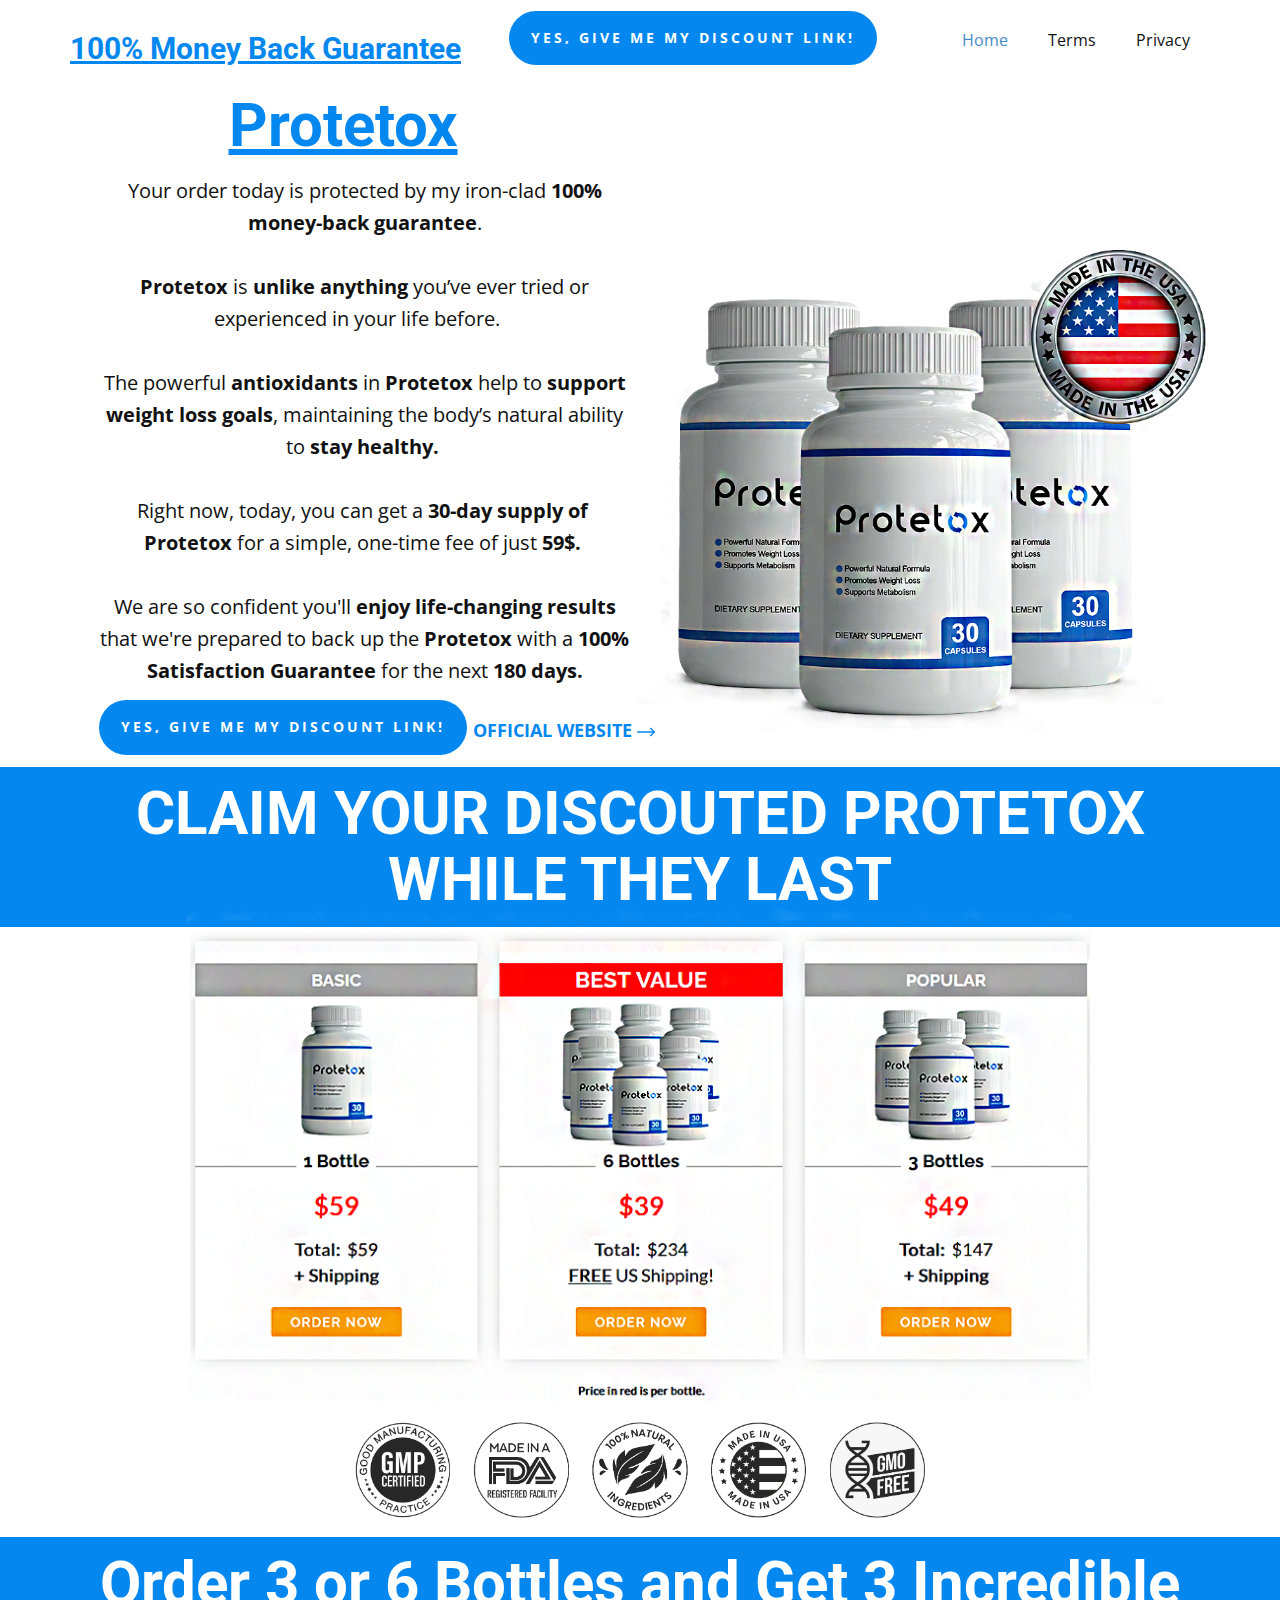
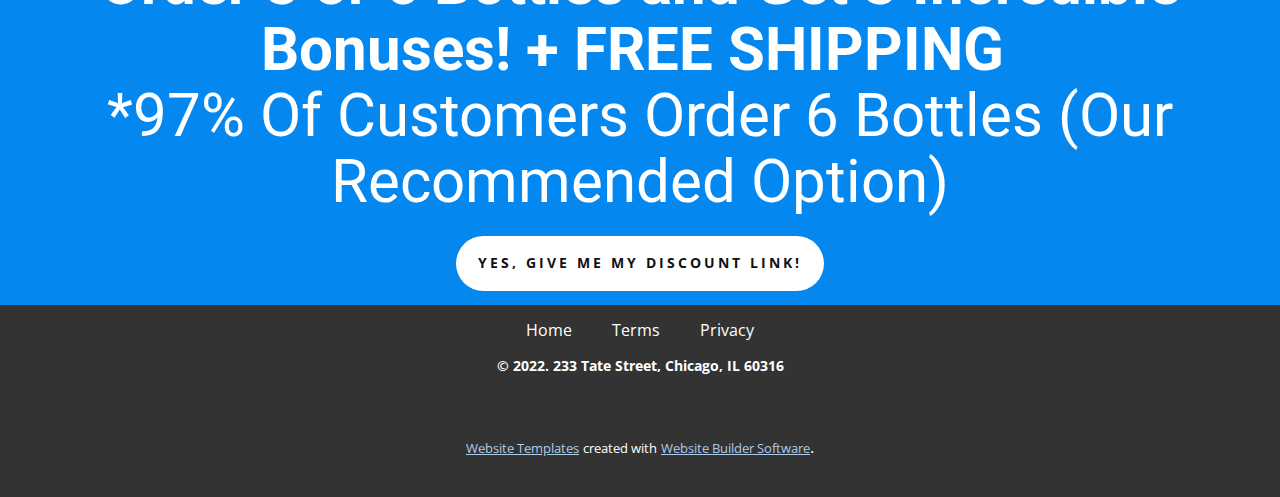
<file: index.html>
<!DOCTYPE html>
<html style="font-size: 16px;" lang="en"><head>
    <meta name="viewport" content="width=device-width, initial-scale=1.0">
    <meta charset="utf-8">
    <meta name="keywords" content="​IT Solution Strategy Development">
    <meta name="description" content="">
    <title>Home</title>
    <link rel="stylesheet" href="nicepage.css" media="screen">
<link rel="stylesheet" href="Home.css" media="screen">
    <script class="u-script" type="text/javascript" src="jquery.js" defer=""></script>
    <script class="u-script" type="text/javascript" src="nicepage.js" defer=""></script>
    <link id="u-theme-google-font" rel="stylesheet" href="https://fonts.googleapis.com/css?family=Roboto:100,100i,300,300i,400,400i,500,500i,700,700i,900,900i|Open+Sans:300,300i,400,400i,500,500i,600,600i,700,700i,800,800i">
    
    
    
    
    
    <script type="application/ld+json">{
		"@context": "http://schema.org",
		"@type": "Organization",
		"name": "Official Supplement Store"
}</script>
    <meta name="theme-color" content="#478ac9">
    <meta property="og:title" content="Home">
    <meta property="og:description" content="">
    <meta property="og:type" content="website">
  </head>
  <body data-home-page="Home.html" data-home-page-title="Home" class="u-body u-xl-mode" data-lang="en"><header class="u-clearfix u-header u-header" id="sec-6ec0"><div class="u-clearfix u-sheet u-sheet-1">
        <nav class="u-menu u-menu-dropdown u-offcanvas u-menu-1">
          <div class="menu-collapse" style="font-size: 1rem; letter-spacing: 0px;">
            <a class="u-button-style u-custom-left-right-menu-spacing u-custom-padding-bottom u-custom-top-bottom-menu-spacing u-nav-link u-text-active-palette-1-base u-text-hover-palette-2-base" href="#">
              <svg class="u-svg-link" viewBox="0 0 24 24"><use xmlns:xlink="http://www.w3.org/1999/xlink" xlink:href="#menu-hamburger"></use></svg>
              <svg class="u-svg-content" version="1.1" id="menu-hamburger" viewBox="0 0 16 16" x="0px" y="0px" xmlns:xlink="http://www.w3.org/1999/xlink" xmlns="http://www.w3.org/2000/svg"><g><rect y="1" width="16" height="2"></rect><rect y="7" width="16" height="2"></rect><rect y="13" width="16" height="2"></rect>
</g></svg>
            </a>
          </div>
          <div class="u-nav-container">
            <ul class="u-nav u-unstyled u-nav-1"><li class="u-nav-item"><a class="u-button-style u-nav-link u-text-active-palette-1-base u-text-hover-palette-2-base" href="Home.html" style="padding: 10px 20px;">Home</a>
</li><li class="u-nav-item"><a class="u-button-style u-nav-link u-text-active-palette-1-base u-text-hover-palette-2-base" href="Terms.html" style="padding: 10px 20px;">Terms</a>
</li><li class="u-nav-item"><a class="u-button-style u-nav-link u-text-active-palette-1-base u-text-hover-palette-2-base" href="Privacy.html" style="padding: 10px 20px;">Privacy</a>
</li></ul>
          </div>
          <div class="u-nav-container-collapse">
            <div class="u-black u-container-style u-inner-container-layout u-opacity u-opacity-95 u-sidenav">
              <div class="u-inner-container-layout u-sidenav-overflow">
                <div class="u-menu-close"></div>
                <ul class="u-align-center u-nav u-popupmenu-items u-unstyled u-nav-2"><li class="u-nav-item"><a class="u-button-style u-nav-link" href="Home.html">Home</a>
</li><li class="u-nav-item"><a class="u-button-style u-nav-link" href="Terms.html">Terms</a>
</li><li class="u-nav-item"><a class="u-button-style u-nav-link" href="Privacy.html">Privacy</a>
</li></ul>
              </div>
            </div>
            <div class="u-black u-menu-overlay u-opacity u-opacity-70"></div>
          </div>
        </nav>
        <h1 class="u-text u-text-custom-color-1 u-text-1">
          <a class="u-active-none u-border-none u-btn u-button-link u-button-style u-hover-none u-none u-text-custom-color-1 u-btn-1" href="https://protetox-official.herokuapp.com/offer.php" target="_blank">100% Money Back Guarantee</a>
        </h1>
        <a href="https://protetox-official.herokuapp.com/offer.php" class="u-active-white u-border-none u-btn u-btn-round u-button-style u-custom-color-1 u-hover-black u-radius-50 u-text-active-black u-text-hover-white u-btn-2" target="_blank">YES, GIVE ME MY DISCOUNT LINK!</a>
      </div></header>
    <section class="u-clearfix u-valign-middle-md u-section-1" id="carousel_ddf6">
      <div class="u-clearfix u-sheet u-valign-middle u-sheet-1">
        <div class="u-clearfix u-expanded-width u-layout-wrap u-layout-wrap-1">
          <div class="u-layout">
            <div class="u-layout-row">
              <div class="u-container-style u-layout-cell u-shape-rectangle u-size-31 u-layout-cell-1">
                <div class="u-container-layout u-valign-top u-container-layout-1">
                  <h1 class="u-text u-text-custom-color-1 u-text-1">
                    <a class="u-active-none u-border-none u-btn u-button-link u-button-style u-hover-none u-none u-text-custom-color-1 u-btn-1" href="https://protetox-official.herokuapp.com/offer.php" target="_blank">Protetox</a>
                  </h1>
                  <p class="u-align-center u-text u-text-2"> Your order today is protected by my iron-clad <b>100% money-back guarantee</b>.<b></b>
                    <br>
                    <br>
                    <span style="font-weight: 700;">Protetox</span> is <b>unlike anything</b> you’ve ever tried or experienced in your life before.&nbsp; &nbsp;<br>
                    <br><b></b><b></b> The powerful <b>antioxidants</b> in <b>Protetox </b>help to <b>support weight loss goals</b>, maintaining the body’s natural ability to <b>stay healthy.</b>&nbsp;<br>
                    <br><b></b><b></b>Right now, today, you can get a <b>30-day supply of ​Protetox&nbsp;</b>for a simple, one-time fee of just <b>59$.</b>&nbsp;<br>
                    <br> We are so confident you'll <b>enjoy life-changing results</b> that we're prepared to back up the<b> Protetox&nbsp;</b>with a <b>100% Satisfaction Guarantee</b> for the next <b>180 days.</b>
                  </p>
                  <a href="https://protetox-official.herokuapp.com/offer.php" class="u-active-white u-border-none u-btn u-btn-round u-button-style u-custom-color-1 u-hover-black u-radius-50 u-text-active-black u-text-hover-white u-btn-2" target="_blank">YES, GIVE ME MY DISCOUNT LINK!</a>
                  <a href="https://protetox-official.herokuapp.com/offer.php" class="u-border-none u-btn u-button-style u-none u-text-custom-color-1 u-btn-3" target="_blank">OFFICIAL WEBSITE&nbsp;<span class="u-icon u-text-custom-color-1"><svg class="u-svg-content" viewBox="0 0 512 512" x="0px" y="0px" style="width: 1em; height: 1em;"><path d="M506.134,241.843c-0.006-0.006-0.011-0.013-0.018-0.019l-104.504-104c-7.829-7.791-20.492-7.762-28.285,0.068 c-7.792,7.829-7.762,20.492,0.067,28.284L443.558,236H20c-11.046,0-20,8.954-20,20c0,11.046,8.954,20,20,20h423.557 l-70.162,69.824c-7.829,7.792-7.859,20.455-0.067,28.284c7.793,7.831,20.457,7.858,28.285,0.068l104.504-104 c0.006-.006,0.011-.013,0.018-.019C513.968,262.339,513.943,249.635,506.134,241.843z"></path></svg><img></span>
                  </a>
                </div>
              </div>
              <div class="u-align-left u-container-style u-layout-cell u-size-29 u-layout-cell-2">
                <div class="u-container-layout u-container-layout-2">
                  <p class="u-text u-text-body-alt-color u-text-default u-text-3">Image from <a href="https://www.freepik.com/photos/background" class="u-border-1 u-border-active-white u-border-hover-white u-border-no-left u-border-no-right u-border-no-top u-border-white u-bottom-left-radius-0 u-bottom-right-radius-0 u-btn u-button-link u-button-style u-none u-radius-0 u-text-body-alt-color u-top-left-radius-0 u-top-right-radius-0 u-btn-4" target="_blank">Freepik</a>
                  </p>
                  <img class="u-image u-image-contain u-image-default u-image-1" src="images/p2.png" alt="" data-image-width="920" data-image-height="692" data-href="https://protetox-official.herokuapp.com/offer.php" data-target="_blank">
                </div>
              </div>
            </div>
          </div>
        </div>
      </div>
    </section>
    <section class="u-align-center u-clearfix u-custom-color-1 u-section-2" id="sec-0d14">
      <div class="u-clearfix u-sheet u-valign-middle-lg u-valign-middle-md u-valign-middle-xl u-sheet-1">
        <h1 class="u-text u-text-default-lg u-text-default-md u-text-default-xl u-text-1">CLAIM YOUR DISCOUTED PROTETOX WHILE THEY LAST</h1>
      </div>
    </section>
    <section class="u-clearfix u-section-3" id="sec-424d">
      <div class="u-clearfix u-sheet u-valign-bottom-xs u-sheet-1">
        <img class="u-image u-image-contain u-image-default u-image-1" src="images/p3.PNG" alt="" data-image-width="920" data-image-height="692" data-href="https://protetox-official.herokuapp.com/offer.php" data-target="_blank">
        <img class="u-expanded-width-xs u-image u-image-contain u-image-default u-image-2" src="images/34.png" alt="" data-image-width="1761" data-image-height="297" data-href="https://nicepage.com">
      </div>
    </section>
    <section class="u-align-center u-clearfix u-custom-color-1 u-section-4" id="carousel_3954">
      <div class="u-clearfix u-sheet u-valign-middle-lg u-valign-middle-md u-valign-middle-xl u-sheet-1">
        <h1 class="u-text u-text-default-lg u-text-default-md u-text-default-xl u-text-1"> Order 3 or 6 Bottles and Get 3 Incredible Bonuses! + FREE SHIPPING&nbsp;<br>
          <span style="font-weight: 400;">*97% Of Customers Order 6 Bottles (Our Recommended Option)</span>
        </h1>
        <a href="https://protetox-official.herokuapp.com/offer.php" class="u-active-white u-border-none u-btn u-btn-round u-button-style u-hover-black u-radius-50 u-text-active-black u-text-hover-white u-white u-btn-1" target="_blank">YES, GIVE ME MY DISCOUNT LINK!</a>
      </div>
    </section>
    
    
    <footer class="u-align-center u-clearfix u-footer u-grey-80 u-footer" id="sec-0d4d"><div class="u-clearfix u-sheet u-sheet-1">
        <nav class="u-menu u-menu-dropdown u-offcanvas u-menu-1">
          <div class="menu-collapse">
            <a class="u-button-style u-nav-link" href="#">
              <svg class="u-svg-link" viewBox="0 0 24 24"><use xmlns:xlink="http://www.w3.org/1999/xlink" xlink:href="#svg-3748"></use></svg>
              <svg class="u-svg-content" version="1.1" id="svg-3748" viewBox="0 0 16 16" x="0px" y="0px" xmlns:xlink="http://www.w3.org/1999/xlink" xmlns="http://www.w3.org/2000/svg"><g><rect y="1" width="16" height="2"></rect><rect y="7" width="16" height="2"></rect><rect y="13" width="16" height="2"></rect>
</g></svg>
            </a>
          </div>
          <div class="u-nav-container">
            <ul class="u-nav u-unstyled"><li class="u-nav-item"><a class="u-button-style u-nav-link" href="Home.html">Home</a>
</li><li class="u-nav-item"><a class="u-button-style u-nav-link" href="Terms.html">Terms</a>
</li><li class="u-nav-item"><a class="u-button-style u-nav-link" href="Privacy.html">Privacy</a>
</li></ul>
          </div>
          <div class="u-nav-container-collapse">
            <div class="u-black u-container-style u-inner-container-layout u-opacity u-opacity-95 u-sidenav">
              <div class="u-inner-container-layout u-sidenav-overflow">
                <div class="u-menu-close"></div>
                <ul class="u-align-center u-nav u-popupmenu-items u-unstyled u-nav-2"><li class="u-nav-item"><a class="u-button-style u-nav-link" href="Home.html">Home</a>
</li><li class="u-nav-item"><a class="u-button-style u-nav-link" href="Terms.html">Terms</a>
</li><li class="u-nav-item"><a class="u-button-style u-nav-link" href="Privacy.html">Privacy</a>
</li></ul>
              </div>
            </div>
            <div class="u-black u-menu-overlay u-opacity u-opacity-70"></div>
          </div>
        </nav>
        <p class="u-small-text u-text u-text-variant u-text-1"><b>© 2022. 233 Tate Street, Chicago, IL 60316</b>
        </p>
      </div></footer>
    <section class="u-backlink u-clearfix u-grey-80">
      <a class="u-link" href="https://nicepage.com/website-templates" target="_blank">
        <span>Website Templates</span>
      </a>
      <p class="u-text">
        <span>created with</span>
      </p>
      <a class="u-link" href="" target="_blank">
        <span>Website Builder Software</span>
      </a>. 
    </section>
  
</body></html>
</file>
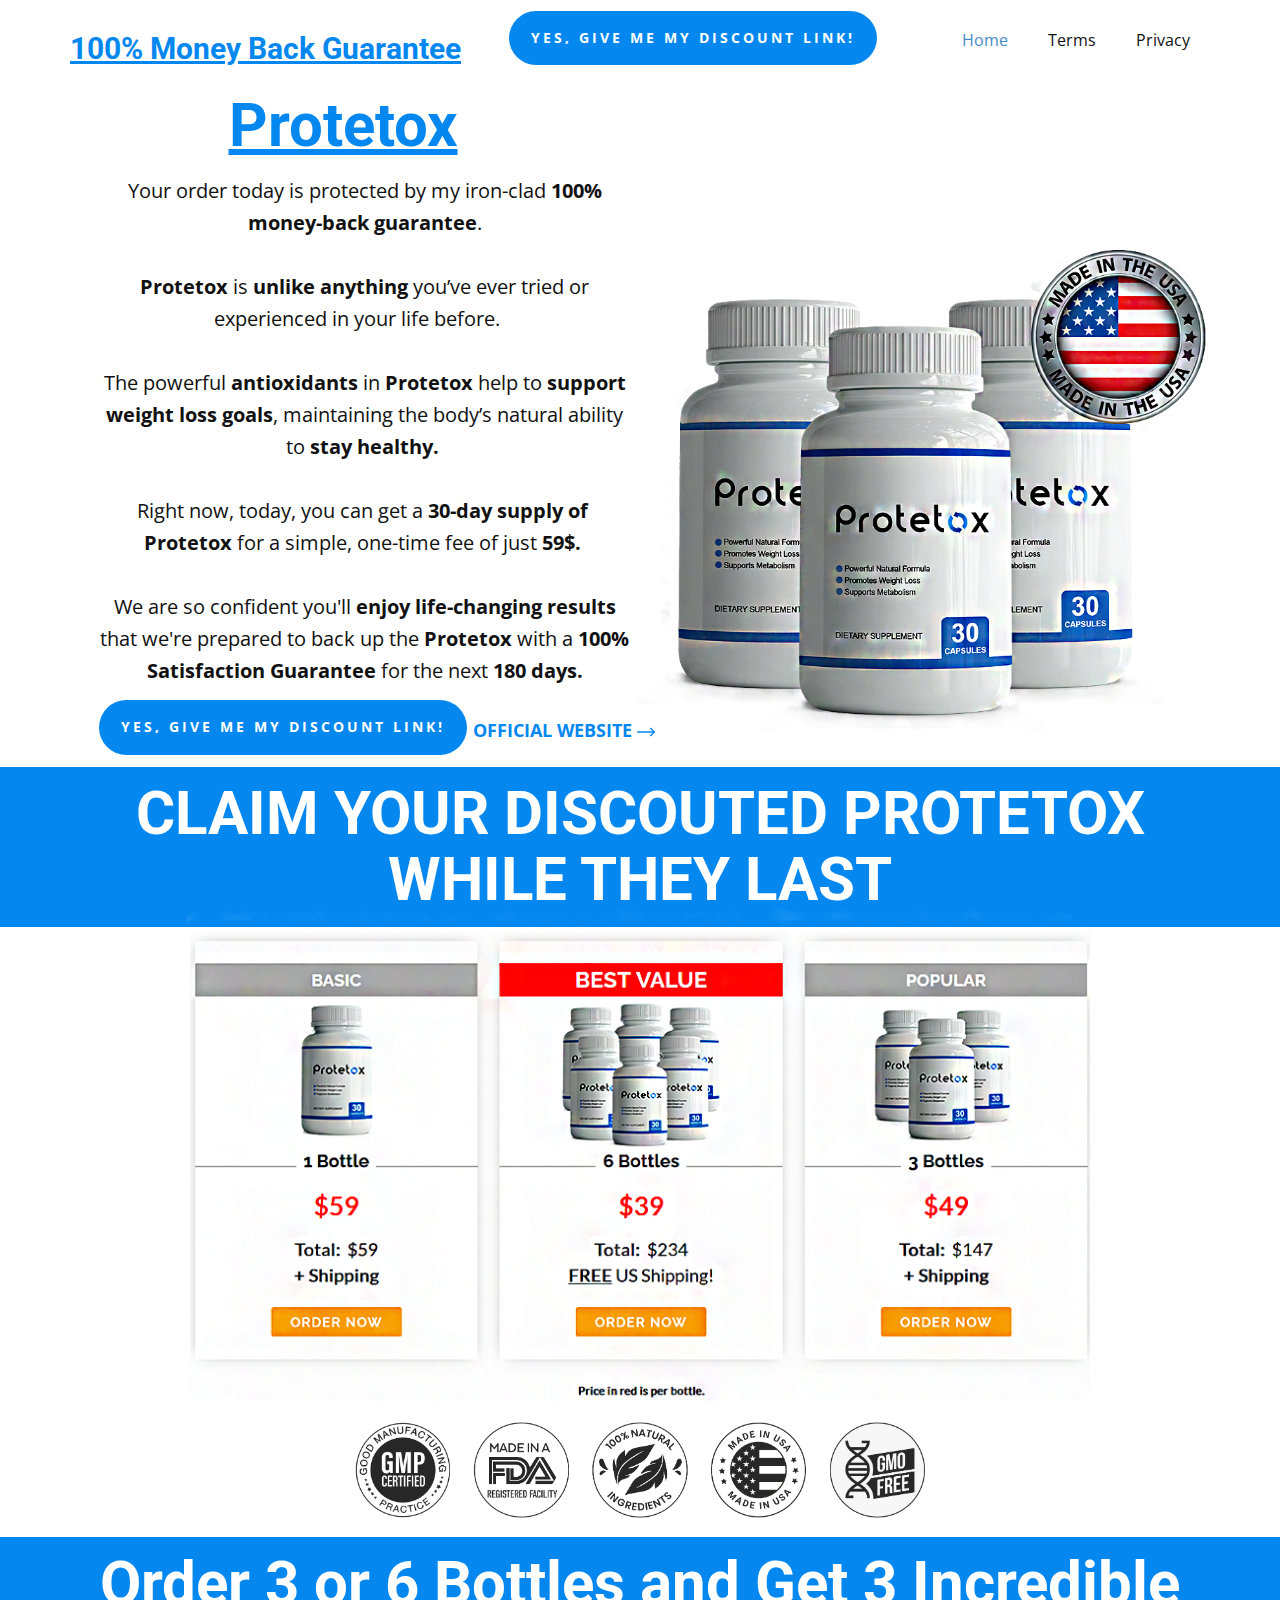
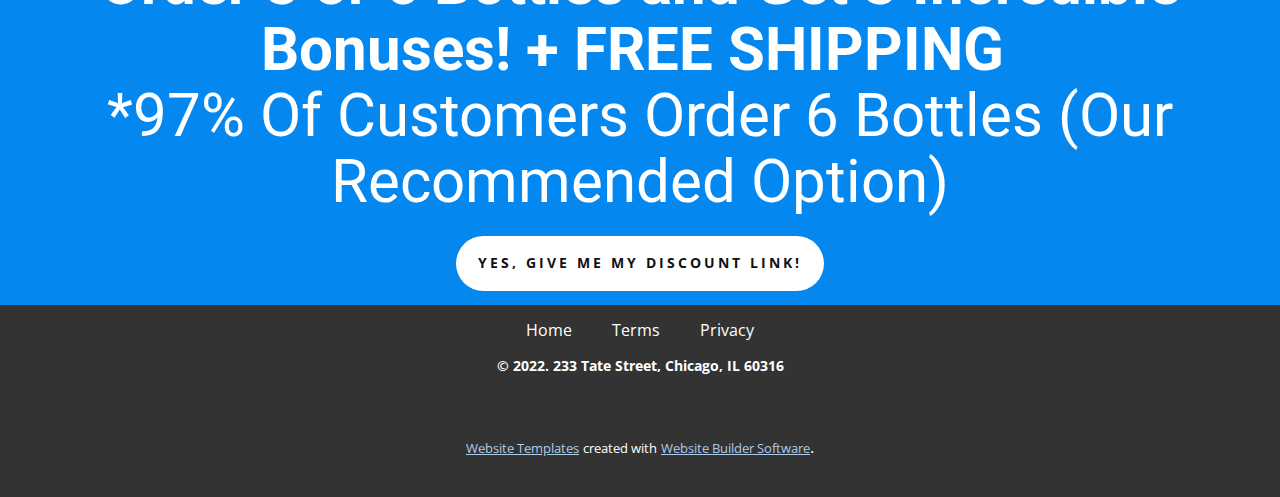
<file: Home.html>
<!DOCTYPE html>
<html style="font-size: 16px;" lang="en"><head>
    <meta name="viewport" content="width=device-width, initial-scale=1.0">
    <meta charset="utf-8">
    <meta name="keywords" content="​IT Solution Strategy Development">
    <meta name="description" content="">
    <title>Home</title>
    <link rel="stylesheet" href="nicepage.css" media="screen">
<link rel="stylesheet" href="Home.css" media="screen">
    <script class="u-script" type="text/javascript" src="jquery.js" defer=""></script>
    <script class="u-script" type="text/javascript" src="nicepage.js" defer=""></script>
    <link id="u-theme-google-font" rel="stylesheet" href="https://fonts.googleapis.com/css?family=Roboto:100,100i,300,300i,400,400i,500,500i,700,700i,900,900i|Open+Sans:300,300i,400,400i,500,500i,600,600i,700,700i,800,800i">
    
    
    
    
    
    <script type="application/ld+json">{
		"@context": "http://schema.org",
		"@type": "Organization",
		"name": "Official Supplement Store"
}</script>
    <meta name="theme-color" content="#478ac9">
    <meta property="og:title" content="Home">
    <meta property="og:description" content="">
    <meta property="og:type" content="website">
  </head>
  <body class="u-body u-xl-mode" data-lang="en"><header class="u-clearfix u-header u-header" id="sec-6ec0"><div class="u-clearfix u-sheet u-sheet-1">
        <nav class="u-menu u-menu-dropdown u-offcanvas u-menu-1">
          <div class="menu-collapse" style="font-size: 1rem; letter-spacing: 0px;">
            <a class="u-button-style u-custom-left-right-menu-spacing u-custom-padding-bottom u-custom-top-bottom-menu-spacing u-nav-link u-text-active-palette-1-base u-text-hover-palette-2-base" href="#">
              <svg class="u-svg-link" viewBox="0 0 24 24"><use xmlns:xlink="http://www.w3.org/1999/xlink" xlink:href="#menu-hamburger"></use></svg>
              <svg class="u-svg-content" version="1.1" id="menu-hamburger" viewBox="0 0 16 16" x="0px" y="0px" xmlns:xlink="http://www.w3.org/1999/xlink" xmlns="http://www.w3.org/2000/svg"><g><rect y="1" width="16" height="2"></rect><rect y="7" width="16" height="2"></rect><rect y="13" width="16" height="2"></rect>
</g></svg>
            </a>
          </div>
          <div class="u-nav-container">
            <ul class="u-nav u-unstyled u-nav-1"><li class="u-nav-item"><a class="u-button-style u-nav-link u-text-active-palette-1-base u-text-hover-palette-2-base" href="Home.html" style="padding: 10px 20px;">Home</a>
</li><li class="u-nav-item"><a class="u-button-style u-nav-link u-text-active-palette-1-base u-text-hover-palette-2-base" href="Terms.html" style="padding: 10px 20px;">Terms</a>
</li><li class="u-nav-item"><a class="u-button-style u-nav-link u-text-active-palette-1-base u-text-hover-palette-2-base" href="Privacy.html" style="padding: 10px 20px;">Privacy</a>
</li></ul>
          </div>
          <div class="u-nav-container-collapse">
            <div class="u-black u-container-style u-inner-container-layout u-opacity u-opacity-95 u-sidenav">
              <div class="u-inner-container-layout u-sidenav-overflow">
                <div class="u-menu-close"></div>
                <ul class="u-align-center u-nav u-popupmenu-items u-unstyled u-nav-2"><li class="u-nav-item"><a class="u-button-style u-nav-link" href="Home.html">Home</a>
</li><li class="u-nav-item"><a class="u-button-style u-nav-link" href="Terms.html">Terms</a>
</li><li class="u-nav-item"><a class="u-button-style u-nav-link" href="Privacy.html">Privacy</a>
</li></ul>
              </div>
            </div>
            <div class="u-black u-menu-overlay u-opacity u-opacity-70"></div>
          </div>
        </nav>
        <h1 class="u-text u-text-custom-color-1 u-text-1">
          <a class="u-active-none u-border-none u-btn u-button-link u-button-style u-hover-none u-none u-text-custom-color-1 u-btn-1" href="https://protetox-official.herokuapp.com/offer.php" target="_blank">100% Money Back Guarantee</a>
        </h1>
        <a href="https://protetox-official.herokuapp.com/offer.php" class="u-active-white u-border-none u-btn u-btn-round u-button-style u-custom-color-1 u-hover-black u-radius-50 u-text-active-black u-text-hover-white u-btn-2" target="_blank">YES, GIVE ME MY DISCOUNT LINK!</a>
      </div></header>
    <section class="u-clearfix u-valign-middle-md u-section-1" id="carousel_ddf6">
      <div class="u-clearfix u-sheet u-valign-middle u-sheet-1">
        <div class="u-clearfix u-expanded-width u-layout-wrap u-layout-wrap-1">
          <div class="u-layout">
            <div class="u-layout-row">
              <div class="u-container-style u-layout-cell u-shape-rectangle u-size-31 u-layout-cell-1">
                <div class="u-container-layout u-valign-top u-container-layout-1">
                  <h1 class="u-text u-text-custom-color-1 u-text-1">
                    <a class="u-active-none u-border-none u-btn u-button-link u-button-style u-hover-none u-none u-text-custom-color-1 u-btn-1" href="https://protetox-official.herokuapp.com/offer.php" target="_blank">Protetox</a>
                  </h1>
                  <p class="u-align-center u-text u-text-2"> Your order today is protected by my iron-clad <b>100% money-back guarantee</b>.<b></b>
                    <br>
                    <br>
                    <span style="font-weight: 700;">Protetox</span> is <b>unlike anything</b> you’ve ever tried or experienced in your life before.&nbsp; &nbsp;<br>
                    <br><b></b><b></b> The powerful <b>antioxidants</b> in <b>Protetox </b>help to <b>support weight loss goals</b>, maintaining the body’s natural ability to <b>stay healthy.</b>&nbsp;<br>
                    <br><b></b><b></b>Right now, today, you can get a <b>30-day supply of ​Protetox&nbsp;</b>for a simple, one-time fee of just <b>59$.</b>&nbsp;<br>
                    <br> We are so confident you'll <b>enjoy life-changing results</b> that we're prepared to back up the<b> Protetox&nbsp;</b>with a <b>100% Satisfaction Guarantee</b> for the next <b>180 days.</b>
                  </p>
                  <a href="https://protetox-official.herokuapp.com/offer.php" class="u-active-white u-border-none u-btn u-btn-round u-button-style u-custom-color-1 u-hover-black u-radius-50 u-text-active-black u-text-hover-white u-btn-2" target="_blank">YES, GIVE ME MY DISCOUNT LINK!</a>
                  <a href="https://protetox-official.herokuapp.com/offer.php" class="u-border-none u-btn u-button-style u-none u-text-custom-color-1 u-btn-3" target="_blank">OFFICIAL WEBSITE&nbsp;<span class="u-icon u-text-custom-color-1"><svg class="u-svg-content" viewBox="0 0 512 512" x="0px" y="0px" style="width: 1em; height: 1em;"><path d="M506.134,241.843c-0.006-0.006-0.011-0.013-0.018-0.019l-104.504-104c-7.829-7.791-20.492-7.762-28.285,0.068 c-7.792,7.829-7.762,20.492,0.067,28.284L443.558,236H20c-11.046,0-20,8.954-20,20c0,11.046,8.954,20,20,20h423.557 l-70.162,69.824c-7.829,7.792-7.859,20.455-0.067,28.284c7.793,7.831,20.457,7.858,28.285,0.068l104.504-104 c0.006-.006,0.011-.013,0.018-.019C513.968,262.339,513.943,249.635,506.134,241.843z"></path></svg><img></span>
                  </a>
                </div>
              </div>
              <div class="u-align-left u-container-style u-layout-cell u-size-29 u-layout-cell-2">
                <div class="u-container-layout u-container-layout-2">
                  <p class="u-text u-text-body-alt-color u-text-default u-text-3">Image from <a href="https://www.freepik.com/photos/background" class="u-border-1 u-border-active-white u-border-hover-white u-border-no-left u-border-no-right u-border-no-top u-border-white u-bottom-left-radius-0 u-bottom-right-radius-0 u-btn u-button-link u-button-style u-none u-radius-0 u-text-body-alt-color u-top-left-radius-0 u-top-right-radius-0 u-btn-4" target="_blank">Freepik</a>
                  </p>
                  <img class="u-image u-image-contain u-image-default u-image-1" src="images/p2.png" alt="" data-image-width="920" data-image-height="692" data-href="https://protetox-official.herokuapp.com/offer.php" data-target="_blank">
                </div>
              </div>
            </div>
          </div>
        </div>
      </div>
    </section>
    <section class="u-align-center u-clearfix u-custom-color-1 u-section-2" id="sec-0d14">
      <div class="u-clearfix u-sheet u-valign-middle-lg u-valign-middle-md u-valign-middle-xl u-sheet-1">
        <h1 class="u-text u-text-default-lg u-text-default-md u-text-default-xl u-text-1">CLAIM YOUR DISCOUTED PROTETOX WHILE THEY LAST</h1>
      </div>
    </section>
    <section class="u-clearfix u-section-3" id="sec-424d">
      <div class="u-clearfix u-sheet u-valign-bottom-xs u-sheet-1">
        <img class="u-image u-image-contain u-image-default u-image-1" src="images/p3.PNG" alt="" data-image-width="920" data-image-height="692" data-href="https://protetox-official.herokuapp.com/offer.php" data-target="_blank">
        <img class="u-expanded-width-xs u-image u-image-contain u-image-default u-image-2" src="images/34.png" alt="" data-image-width="1761" data-image-height="297" data-href="https://nicepage.com">
      </div>
    </section>
    <section class="u-align-center u-clearfix u-custom-color-1 u-section-4" id="carousel_3954">
      <div class="u-clearfix u-sheet u-valign-middle-lg u-valign-middle-md u-valign-middle-xl u-sheet-1">
        <h1 class="u-text u-text-default-lg u-text-default-md u-text-default-xl u-text-1"> Order 3 or 6 Bottles and Get 3 Incredible Bonuses! + FREE SHIPPING&nbsp;<br>
          <span style="font-weight: 400;">*97% Of Customers Order 6 Bottles (Our Recommended Option)</span>
        </h1>
        <a href="https://protetox-official.herokuapp.com/offer.php" class="u-active-white u-border-none u-btn u-btn-round u-button-style u-hover-black u-radius-50 u-text-active-black u-text-hover-white u-white u-btn-1" target="_blank">YES, GIVE ME MY DISCOUNT LINK!</a>
      </div>
    </section>
    
    
    <footer class="u-align-center u-clearfix u-footer u-grey-80 u-footer" id="sec-0d4d"><div class="u-clearfix u-sheet u-sheet-1">
        <nav class="u-menu u-menu-dropdown u-offcanvas u-menu-1">
          <div class="menu-collapse">
            <a class="u-button-style u-nav-link" href="#">
              <svg class="u-svg-link" viewBox="0 0 24 24"><use xmlns:xlink="http://www.w3.org/1999/xlink" xlink:href="#svg-3748"></use></svg>
              <svg class="u-svg-content" version="1.1" id="svg-3748" viewBox="0 0 16 16" x="0px" y="0px" xmlns:xlink="http://www.w3.org/1999/xlink" xmlns="http://www.w3.org/2000/svg"><g><rect y="1" width="16" height="2"></rect><rect y="7" width="16" height="2"></rect><rect y="13" width="16" height="2"></rect>
</g></svg>
            </a>
          </div>
          <div class="u-nav-container">
            <ul class="u-nav u-unstyled"><li class="u-nav-item"><a class="u-button-style u-nav-link" href="Home.html">Home</a>
</li><li class="u-nav-item"><a class="u-button-style u-nav-link" href="Terms.html">Terms</a>
</li><li class="u-nav-item"><a class="u-button-style u-nav-link" href="Privacy.html">Privacy</a>
</li></ul>
          </div>
          <div class="u-nav-container-collapse">
            <div class="u-black u-container-style u-inner-container-layout u-opacity u-opacity-95 u-sidenav">
              <div class="u-inner-container-layout u-sidenav-overflow">
                <div class="u-menu-close"></div>
                <ul class="u-align-center u-nav u-popupmenu-items u-unstyled u-nav-2"><li class="u-nav-item"><a class="u-button-style u-nav-link" href="Home.html">Home</a>
</li><li class="u-nav-item"><a class="u-button-style u-nav-link" href="Terms.html">Terms</a>
</li><li class="u-nav-item"><a class="u-button-style u-nav-link" href="Privacy.html">Privacy</a>
</li></ul>
              </div>
            </div>
            <div class="u-black u-menu-overlay u-opacity u-opacity-70"></div>
          </div>
        </nav>
        <p class="u-small-text u-text u-text-variant u-text-1"><b>© 2022. 233 Tate Street, Chicago, IL 60316</b>
        </p>
      </div></footer>
    <section class="u-backlink u-clearfix u-grey-80">
      <a class="u-link" href="https://nicepage.com/website-templates" target="_blank">
        <span>Website Templates</span>
      </a>
      <p class="u-text">
        <span>created with</span>
      </p>
      <a class="u-link" href="" target="_blank">
        <span>Website Builder Software</span>
      </a>. 
    </section>
  
</body></html>
</file>
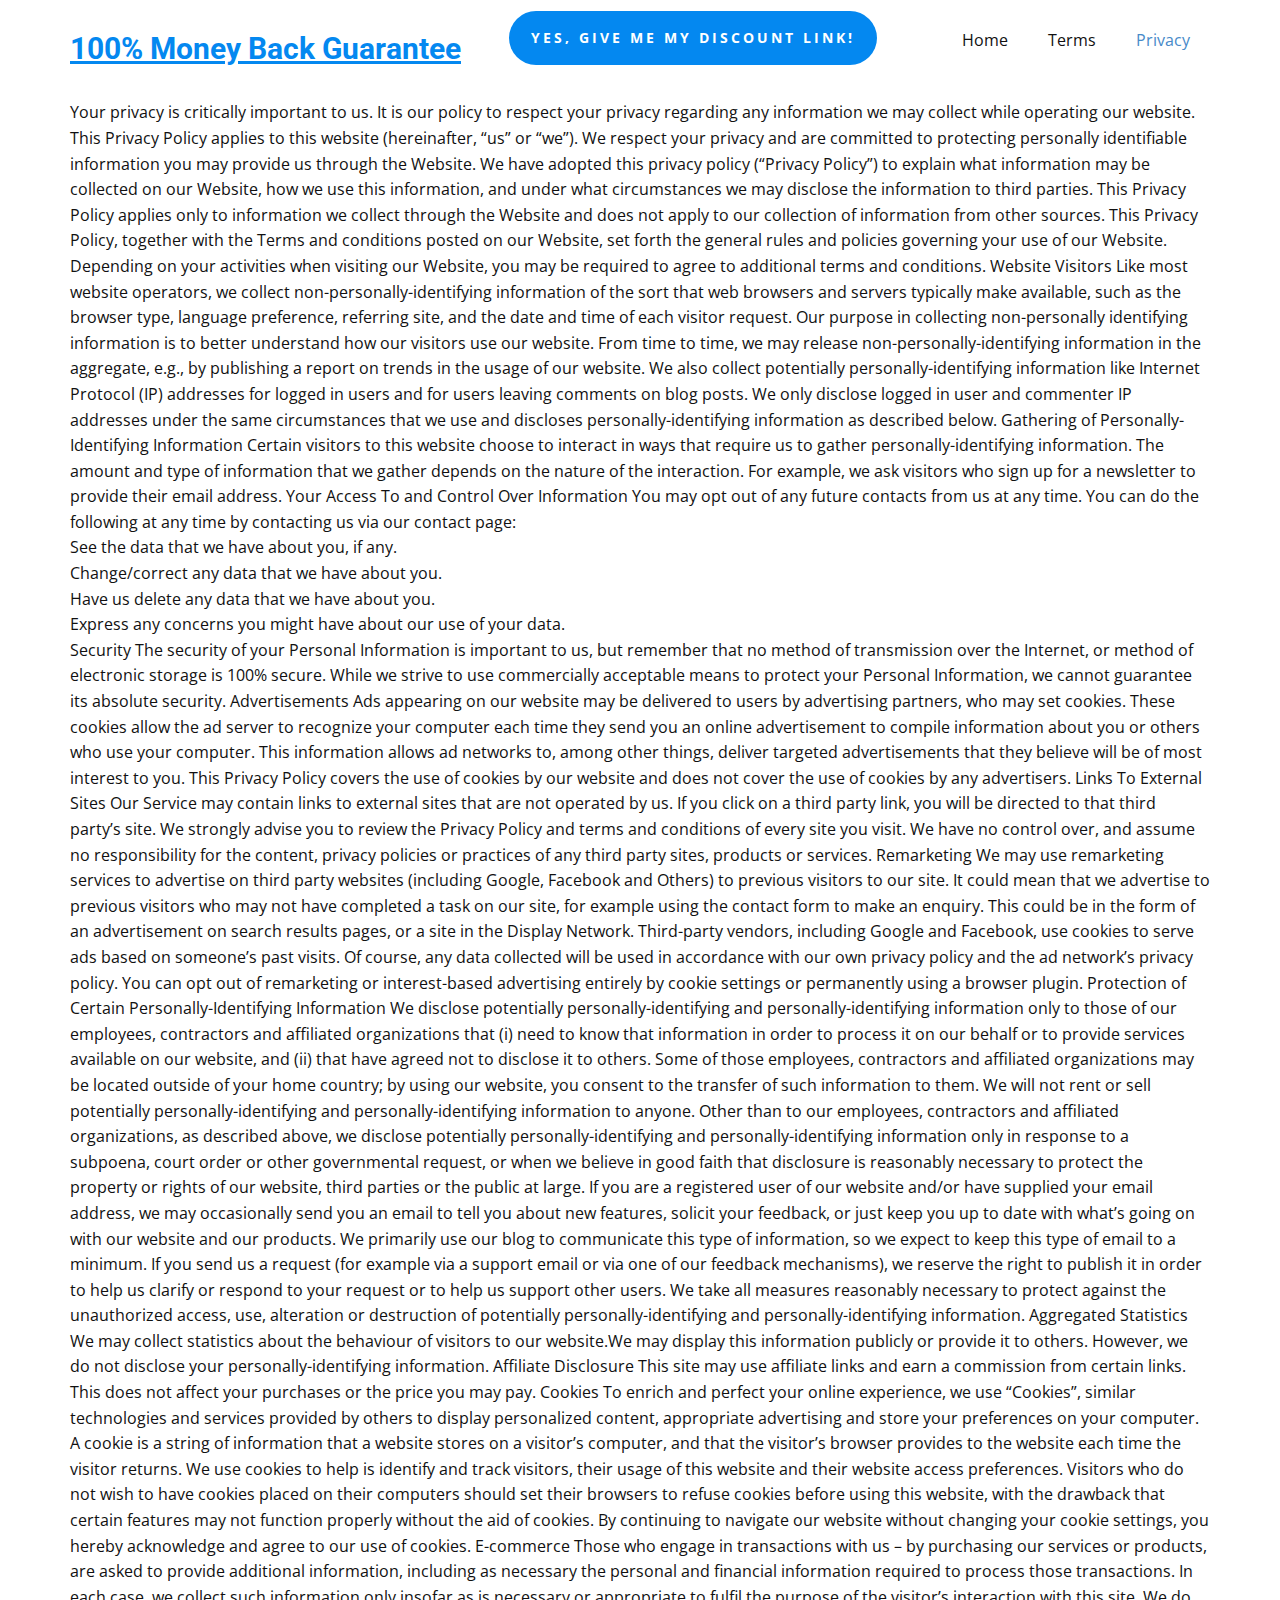
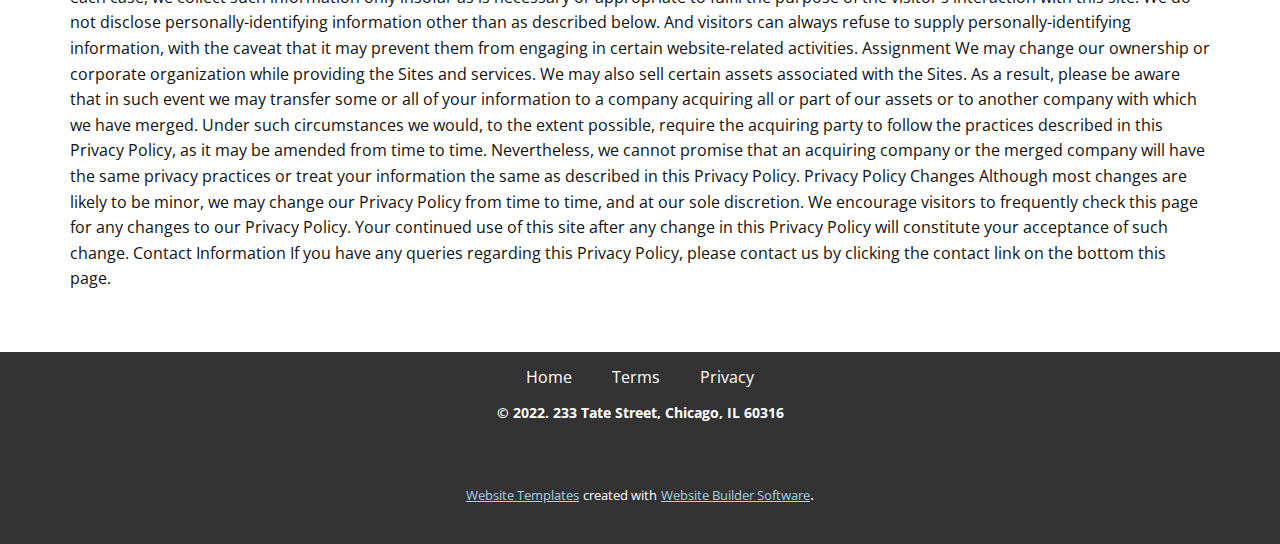
<file: Privacy.html>
<!DOCTYPE html>
<html style="font-size: 16px;" lang="en"><head>
    <meta name="viewport" content="width=device-width, initial-scale=1.0">
    <meta charset="utf-8">
    <meta name="keywords" content="100% Money Back Guarantee">
    <meta name="description" content="">
    <title>Privacy</title>
    <link rel="stylesheet" href="nicepage.css" media="screen">
<link rel="stylesheet" href="Privacy.css" media="screen">
    <script class="u-script" type="text/javascript" src="jquery.js" defer=""></script>
    <script class="u-script" type="text/javascript" src="nicepage.js" defer=""></script>
    <link id="u-theme-google-font" rel="stylesheet" href="https://fonts.googleapis.com/css?family=Roboto:100,100i,300,300i,400,400i,500,500i,700,700i,900,900i|Open+Sans:300,300i,400,400i,500,500i,600,600i,700,700i,800,800i">
    
    
    <script type="application/ld+json">{
		"@context": "http://schema.org",
		"@type": "Organization",
		"name": "Official Supplement Store"
}</script>
    <meta name="theme-color" content="#478ac9">
    <meta property="og:title" content="Privacy">
    <meta property="og:description" content="">
    <meta property="og:type" content="website">
  </head>
  <body class="u-body u-xl-mode" data-lang="en"><header class="u-clearfix u-header u-header" id="sec-6ec0"><div class="u-clearfix u-sheet u-sheet-1">
        <nav class="u-menu u-menu-dropdown u-offcanvas u-menu-1">
          <div class="menu-collapse" style="font-size: 1rem; letter-spacing: 0px;">
            <a class="u-button-style u-custom-left-right-menu-spacing u-custom-padding-bottom u-custom-top-bottom-menu-spacing u-nav-link u-text-active-palette-1-base u-text-hover-palette-2-base" href="#">
              <svg class="u-svg-link" viewBox="0 0 24 24"><use xmlns:xlink="http://www.w3.org/1999/xlink" xlink:href="#menu-hamburger"></use></svg>
              <svg class="u-svg-content" version="1.1" id="menu-hamburger" viewBox="0 0 16 16" x="0px" y="0px" xmlns:xlink="http://www.w3.org/1999/xlink" xmlns="http://www.w3.org/2000/svg"><g><rect y="1" width="16" height="2"></rect><rect y="7" width="16" height="2"></rect><rect y="13" width="16" height="2"></rect>
</g></svg>
            </a>
          </div>
          <div class="u-nav-container">
            <ul class="u-nav u-unstyled u-nav-1"><li class="u-nav-item"><a class="u-button-style u-nav-link u-text-active-palette-1-base u-text-hover-palette-2-base" href="Home.html" style="padding: 10px 20px;">Home</a>
</li><li class="u-nav-item"><a class="u-button-style u-nav-link u-text-active-palette-1-base u-text-hover-palette-2-base" href="Terms.html" style="padding: 10px 20px;">Terms</a>
</li><li class="u-nav-item"><a class="u-button-style u-nav-link u-text-active-palette-1-base u-text-hover-palette-2-base" href="Privacy.html" style="padding: 10px 20px;">Privacy</a>
</li></ul>
          </div>
          <div class="u-nav-container-collapse">
            <div class="u-black u-container-style u-inner-container-layout u-opacity u-opacity-95 u-sidenav">
              <div class="u-inner-container-layout u-sidenav-overflow">
                <div class="u-menu-close"></div>
                <ul class="u-align-center u-nav u-popupmenu-items u-unstyled u-nav-2"><li class="u-nav-item"><a class="u-button-style u-nav-link" href="Home.html">Home</a>
</li><li class="u-nav-item"><a class="u-button-style u-nav-link" href="Terms.html">Terms</a>
</li><li class="u-nav-item"><a class="u-button-style u-nav-link" href="Privacy.html">Privacy</a>
</li></ul>
              </div>
            </div>
            <div class="u-black u-menu-overlay u-opacity u-opacity-70"></div>
          </div>
        </nav>
        <h1 class="u-text u-text-custom-color-1 u-text-1">
          <a class="u-active-none u-border-none u-btn u-button-link u-button-style u-hover-none u-none u-text-custom-color-1 u-btn-1" href="https://protetox-official.herokuapp.com/offer.php" target="_blank">100% Money Back Guarantee</a>
        </h1>
        <a href="https://protetox-official.herokuapp.com/offer.php" class="u-active-white u-border-none u-btn u-btn-round u-button-style u-custom-color-1 u-hover-black u-radius-50 u-text-active-black u-text-hover-white u-btn-2" target="_blank">YES, GIVE ME MY DISCOUNT LINK!</a>
      </div></header>
    <section class="u-clearfix u-section-1" id="sec-1fc9">
      <div class="u-clearfix u-sheet u-sheet-1">
        <p class="u-text u-text-default u-text-1"> Your privacy is critically important to us. It is our policy to respect your privacy regarding any information we may collect while operating our website. This Privacy Policy applies to this website (hereinafter, “us” or “we”). We respect your privacy and are committed to protecting personally identifiable information you may provide us through the Website. We have adopted this privacy policy (“Privacy Policy”) to explain what information may be collected on our Website, how we use this information, and under what circumstances we may disclose the information to third parties. This Privacy Policy applies only to information we collect through the Website and does not apply to our collection of information from other sources. This Privacy Policy, together with the Terms and conditions posted on our Website, set forth the general rules and policies governing your use of our Website. Depending on your activities when visiting our Website, you may be required to agree to additional terms and conditions. Website Visitors Like most website operators, we collect non-personally-identifying information of the sort that web browsers and servers typically make available, such as the browser type, language preference, referring site, and the date and time of each visitor request. Our purpose in collecting non-personally identifying information is to better understand how our visitors use our website. From time to time, we may release non-personally-identifying information in the aggregate, e.g., by publishing a report on trends in the usage of our website. We also collect potentially personally-identifying information like Internet Protocol (IP) addresses for logged in users and for users leaving comments on blog posts. We only disclose logged in user and commenter IP addresses under the same circumstances that we use and discloses personally-identifying information as described below. Gathering of Personally-Identifying Information Certain visitors to this website choose to interact in ways that require us to gather personally-identifying information. The amount and type of information that we gather depends on the nature of the interaction. For example, we ask visitors who sign up for a newsletter to provide their email address. Your Access To and Control Over Information You may opt out of any future contacts from us at any time. You can do the following at any time by contacting us via our contact page: <br>See the data that we have about you, if any. <br>Change/correct any data that we have about you. <br>Have us delete any data that we have about you. <br>Express any concerns you might have about our use of your data. <br>Security The security of your Personal Information is important to us, but remember that no method of transmission over the Internet, or method of electronic storage is 100% secure. While we strive to use commercially acceptable means to protect your Personal Information, we cannot guarantee its absolute security. Advertisements Ads appearing on our website may be delivered to users by advertising partners, who may set cookies. These cookies allow the ad server to recognize your computer each time they send you an online advertisement to compile information about you or others who use your computer. This information allows ad networks to, among other things, deliver targeted advertisements that they believe will be of most interest to you. This Privacy Policy covers the use of cookies by our website and does not cover the use of cookies by any advertisers. Links To External Sites Our Service may contain links to external sites that are not operated by us. If you click on a third party link, you will be directed to that third party’s site. We strongly advise you to review the Privacy Policy and terms and conditions of every site you visit. We have no control over, and assume no responsibility for the content, privacy policies or practices of any third party sites, products or services. Remarketing We may use remarketing services to advertise on third party websites (including Google, Facebook and Others) to previous visitors to our site. It could mean that we advertise to previous visitors who may not have completed a task on our site, for example using the contact form to make an enquiry. This could be in the form of an advertisement on search results pages, or a site in the Display Network. Third-party vendors, including Google and Facebook, use cookies to serve ads based on someone’s past visits. Of course, any data collected will be used in accordance with our own privacy policy and the ad network’s privacy policy. You can opt out of remarketing or interest-based advertising entirely by cookie settings or permanently using a browser plugin. Protection of Certain Personally-Identifying Information We disclose potentially personally-identifying and personally-identifying information only to those of our employees, contractors and affiliated organizations that (i) need to know that information in order to process it on our behalf or to provide services available on our website, and (ii) that have agreed not to disclose it to others. Some of those employees, contractors and affiliated organizations may be located outside of your home country; by using our website, you consent to the transfer of such information to them. We will not rent or sell potentially personally-identifying and personally-identifying information to anyone. Other than to our employees, contractors and affiliated organizations, as described above, we disclose potentially personally-identifying and personally-identifying information only in response to a subpoena, court order or other governmental request, or when we believe in good faith that disclosure is reasonably necessary to protect the property or rights of our website, third parties or the public at large. If you are a registered user of our website and/or have supplied your email address, we may occasionally send you an email to tell you about new features, solicit your feedback, or just keep you up to date with what’s going on with our website and our products. We primarily use our blog to communicate this type of information, so we expect to keep this type of email to a minimum. If you send us a request (for example via a support email or via one of our feedback mechanisms), we reserve the right to publish it in order to help us clarify or respond to your request or to help us support other users. We take all measures reasonably necessary to protect against the unauthorized access, use, alteration or destruction of potentially personally-identifying and personally-identifying information. Aggregated Statistics We may collect statistics about the behaviour of visitors to our website.We may display this information publicly or provide it to others. However, we do not disclose your personally-identifying information. Affiliate Disclosure This site may use affiliate links and earn a commission from certain links. This does not affect your purchases or the price you may pay. Cookies To enrich and perfect your online experience, we use “Cookies”, similar technologies and services provided by others to display personalized content, appropriate advertising and store your preferences on your computer. A cookie is a string of information that a website stores on a visitor’s computer, and that the visitor’s browser provides to the website each time the visitor returns. We use cookies to help is identify and track visitors, their usage of this website and their website access preferences. Visitors who do not wish to have cookies placed on their computers should set their browsers to refuse cookies before using this website, with the drawback that certain features may not function properly without the aid of cookies. By continuing to navigate our website without changing your cookie settings, you hereby acknowledge and agree to our use of cookies. E-commerce Those who engage in transactions with us – by purchasing our services or products, are asked to provide additional information, including as necessary the personal and financial information required to process those transactions. In each case, we collect such information only insofar as is necessary or appropriate to fulfil the purpose of the visitor’s interaction with this site. We do not disclose personally-identifying information other than as described below. And visitors can always refuse to supply personally-identifying information, with the caveat that it may prevent them from engaging in certain website-related activities. Assignment We may change our ownership or corporate organization while providing the Sites and services. We may also sell certain assets associated with the Sites. As a result, please be aware that in such event we may transfer some or all of your information to a company acquiring all or part of our assets or to another company with which we have merged. Under such circumstances we would, to the extent possible, require the acquiring party to follow the practices described in this Privacy Policy, as it may be amended from time to time. Nevertheless, we cannot promise that an acquiring company or the merged company will have the same privacy practices or treat your information the same as described in this Privacy Policy. Privacy Policy Changes Although most changes are likely to be minor, we may change our Privacy Policy from time to time, and at our sole discretion. We encourage visitors to frequently check this page for any changes to our Privacy Policy. Your continued use of this site after any change in this Privacy Policy will constitute your acceptance of such change. Contact Information If you have any queries regarding this Privacy Policy, please contact us by clicking the contact link on the bottom this page.&nbsp;
        </p>
      </div>
    </section>
    
    
    <footer class="u-align-center u-clearfix u-footer u-grey-80 u-footer" id="sec-0d4d"><div class="u-clearfix u-sheet u-sheet-1">
        <nav class="u-menu u-menu-dropdown u-offcanvas u-menu-1">
          <div class="menu-collapse">
            <a class="u-button-style u-nav-link" href="#">
              <svg class="u-svg-link" viewBox="0 0 24 24"><use xmlns:xlink="http://www.w3.org/1999/xlink" xlink:href="#svg-3748"></use></svg>
              <svg class="u-svg-content" version="1.1" id="svg-3748" viewBox="0 0 16 16" x="0px" y="0px" xmlns:xlink="http://www.w3.org/1999/xlink" xmlns="http://www.w3.org/2000/svg"><g><rect y="1" width="16" height="2"></rect><rect y="7" width="16" height="2"></rect><rect y="13" width="16" height="2"></rect>
</g></svg>
            </a>
          </div>
          <div class="u-nav-container">
            <ul class="u-nav u-unstyled"><li class="u-nav-item"><a class="u-button-style u-nav-link" href="Home.html">Home</a>
</li><li class="u-nav-item"><a class="u-button-style u-nav-link" href="Terms.html">Terms</a>
</li><li class="u-nav-item"><a class="u-button-style u-nav-link" href="Privacy.html">Privacy</a>
</li></ul>
          </div>
          <div class="u-nav-container-collapse">
            <div class="u-black u-container-style u-inner-container-layout u-opacity u-opacity-95 u-sidenav">
              <div class="u-inner-container-layout u-sidenav-overflow">
                <div class="u-menu-close"></div>
                <ul class="u-align-center u-nav u-popupmenu-items u-unstyled u-nav-2"><li class="u-nav-item"><a class="u-button-style u-nav-link" href="Home.html">Home</a>
</li><li class="u-nav-item"><a class="u-button-style u-nav-link" href="Terms.html">Terms</a>
</li><li class="u-nav-item"><a class="u-button-style u-nav-link" href="Privacy.html">Privacy</a>
</li></ul>
              </div>
            </div>
            <div class="u-black u-menu-overlay u-opacity u-opacity-70"></div>
          </div>
        </nav>
        <p class="u-small-text u-text u-text-variant u-text-1"><b>© 2022. 233 Tate Street, Chicago, IL 60316</b>
        </p>
      </div></footer>
    <section class="u-backlink u-clearfix u-grey-80">
      <a class="u-link" href="https://nicepage.com/website-templates" target="_blank">
        <span>Website Templates</span>
      </a>
      <p class="u-text">
        <span>created with</span>
      </p>
      <a class="u-link" href="" target="_blank">
        <span>Website Builder Software</span>
      </a>. 
    </section>
  
</body></html>
</file>
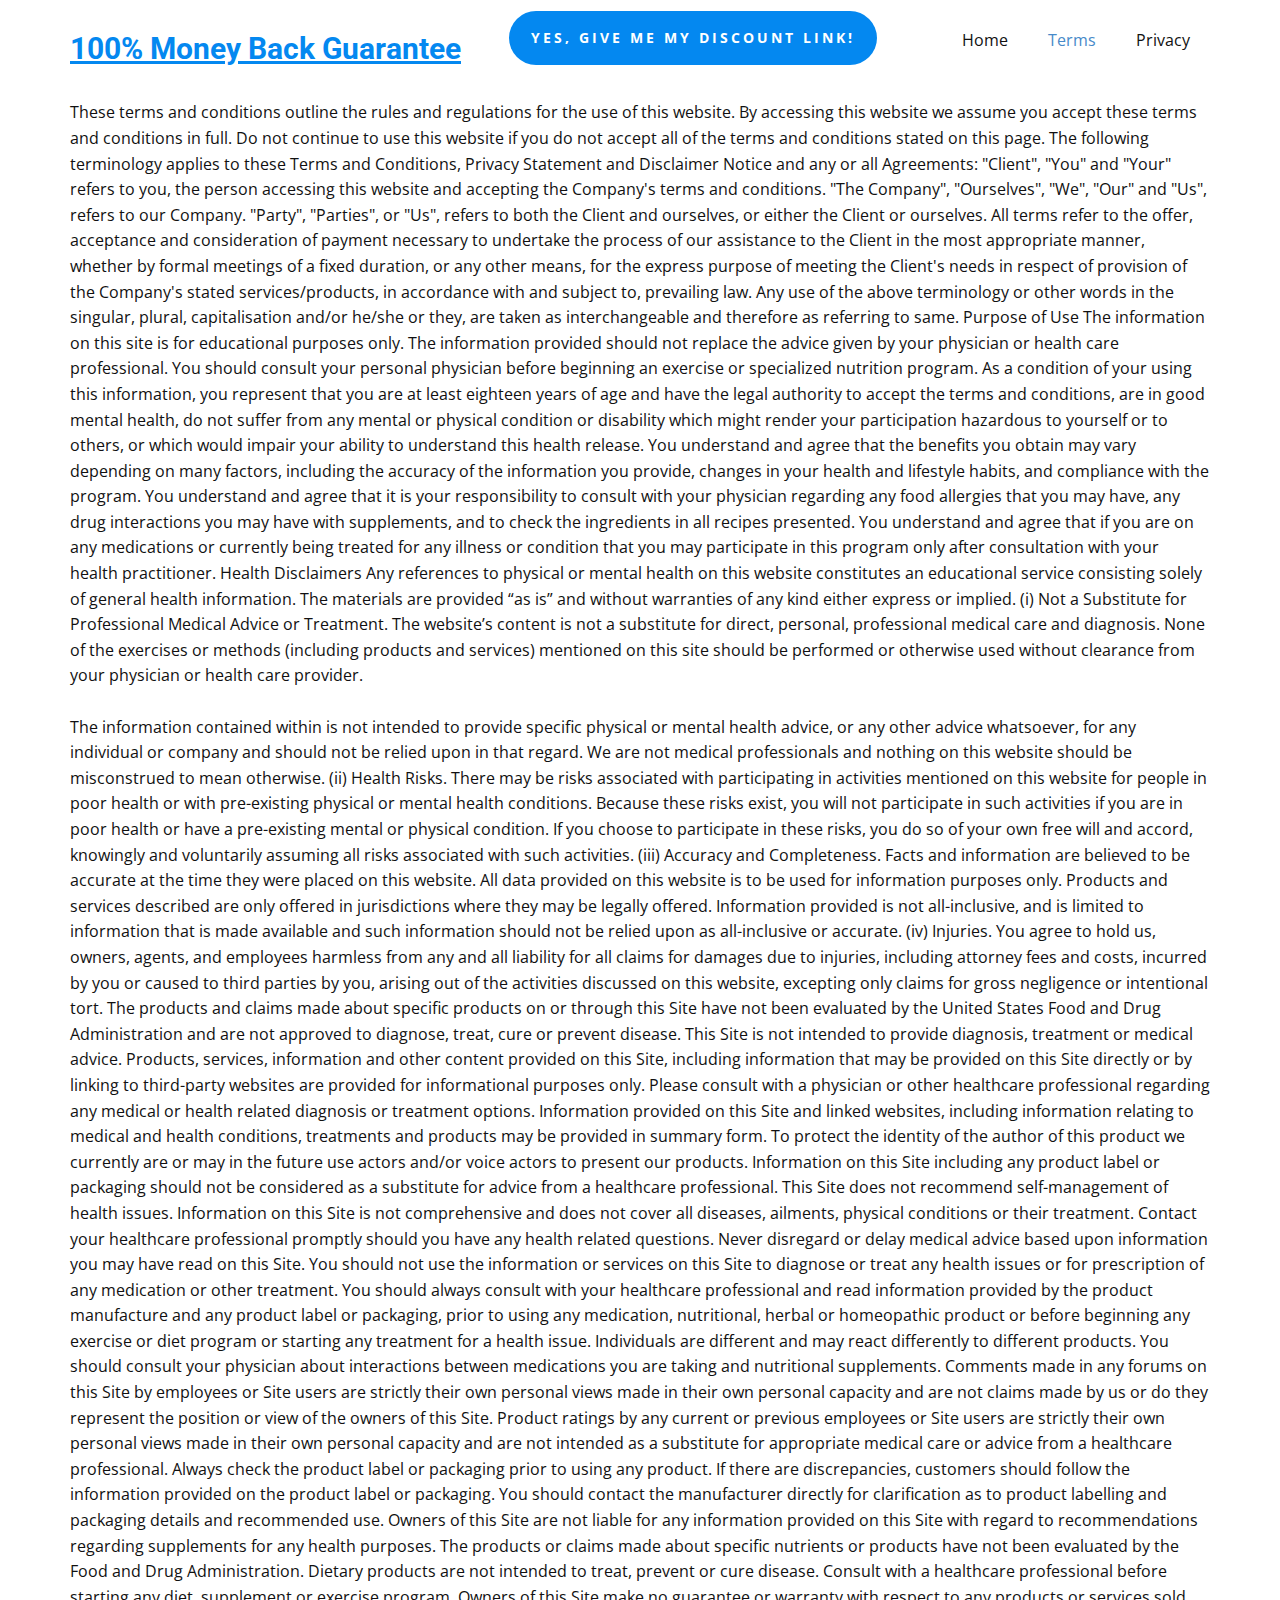
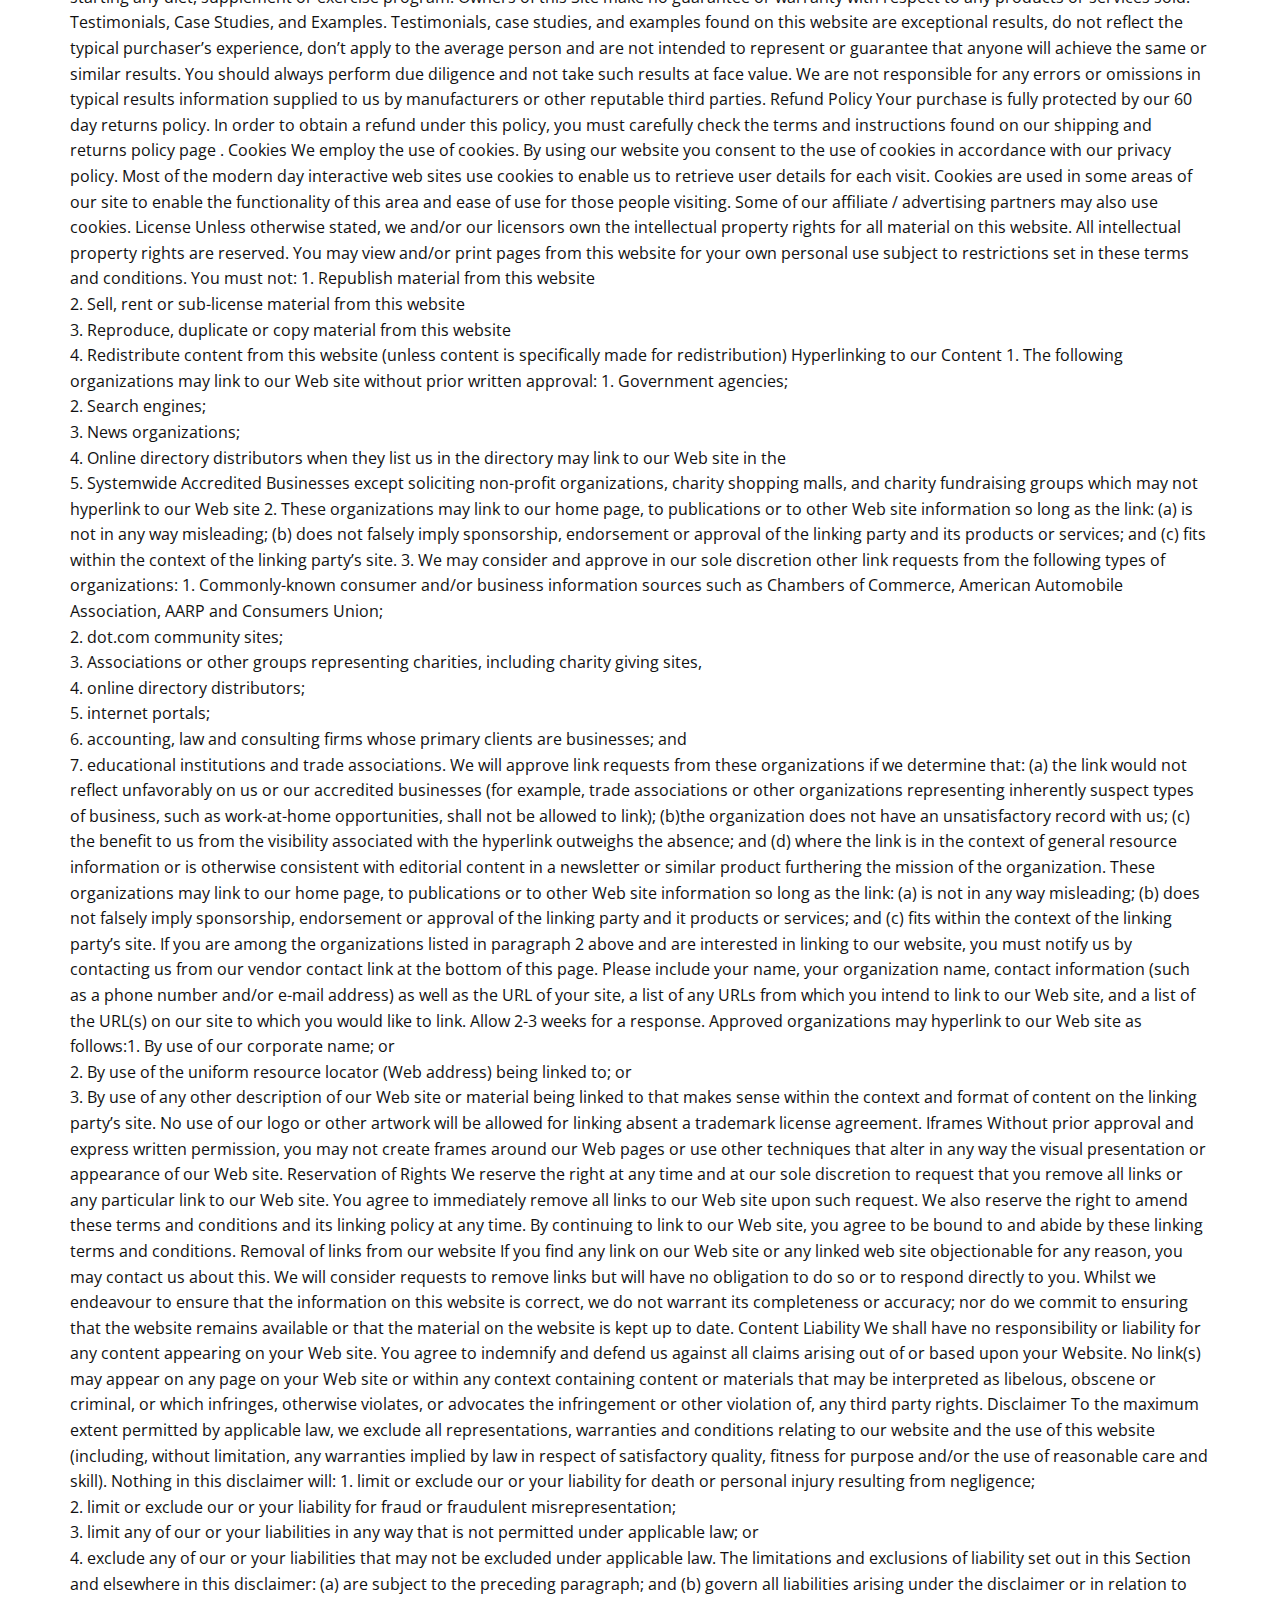
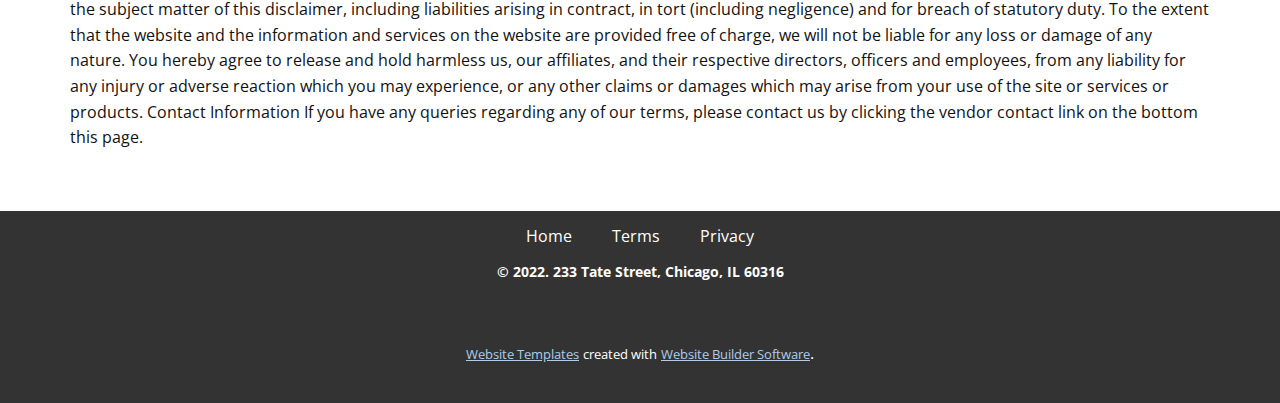
<file: Terms.html>
<!DOCTYPE html>
<html style="font-size: 16px;" lang="en"><head>
    <meta name="viewport" content="width=device-width, initial-scale=1.0">
    <meta charset="utf-8">
    <meta name="keywords" content="100% Money Back Guarantee">
    <meta name="description" content="">
    <title>Terms</title>
    <link rel="stylesheet" href="nicepage.css" media="screen">
<link rel="stylesheet" href="Terms.css" media="screen">
    <script class="u-script" type="text/javascript" src="jquery.js" defer=""></script>
    <script class="u-script" type="text/javascript" src="nicepage.js" defer=""></script>
    <link id="u-theme-google-font" rel="stylesheet" href="https://fonts.googleapis.com/css?family=Roboto:100,100i,300,300i,400,400i,500,500i,700,700i,900,900i|Open+Sans:300,300i,400,400i,500,500i,600,600i,700,700i,800,800i">
    
    
    <script type="application/ld+json">{
		"@context": "http://schema.org",
		"@type": "Organization",
		"name": "Official Supplement Store"
}</script>
    <meta name="theme-color" content="#478ac9">
    <meta property="og:title" content="Terms">
    <meta property="og:description" content="">
    <meta property="og:type" content="website">
  </head>
  <body class="u-body u-xl-mode" data-lang="en"><header class="u-clearfix u-header u-header" id="sec-6ec0"><div class="u-clearfix u-sheet u-sheet-1">
        <nav class="u-menu u-menu-dropdown u-offcanvas u-menu-1">
          <div class="menu-collapse" style="font-size: 1rem; letter-spacing: 0px;">
            <a class="u-button-style u-custom-left-right-menu-spacing u-custom-padding-bottom u-custom-top-bottom-menu-spacing u-nav-link u-text-active-palette-1-base u-text-hover-palette-2-base" href="#">
              <svg class="u-svg-link" viewBox="0 0 24 24"><use xmlns:xlink="http://www.w3.org/1999/xlink" xlink:href="#menu-hamburger"></use></svg>
              <svg class="u-svg-content" version="1.1" id="menu-hamburger" viewBox="0 0 16 16" x="0px" y="0px" xmlns:xlink="http://www.w3.org/1999/xlink" xmlns="http://www.w3.org/2000/svg"><g><rect y="1" width="16" height="2"></rect><rect y="7" width="16" height="2"></rect><rect y="13" width="16" height="2"></rect>
</g></svg>
            </a>
          </div>
          <div class="u-nav-container">
            <ul class="u-nav u-unstyled u-nav-1"><li class="u-nav-item"><a class="u-button-style u-nav-link u-text-active-palette-1-base u-text-hover-palette-2-base" href="Home.html" style="padding: 10px 20px;">Home</a>
</li><li class="u-nav-item"><a class="u-button-style u-nav-link u-text-active-palette-1-base u-text-hover-palette-2-base" href="Terms.html" style="padding: 10px 20px;">Terms</a>
</li><li class="u-nav-item"><a class="u-button-style u-nav-link u-text-active-palette-1-base u-text-hover-palette-2-base" href="Privacy.html" style="padding: 10px 20px;">Privacy</a>
</li></ul>
          </div>
          <div class="u-nav-container-collapse">
            <div class="u-black u-container-style u-inner-container-layout u-opacity u-opacity-95 u-sidenav">
              <div class="u-inner-container-layout u-sidenav-overflow">
                <div class="u-menu-close"></div>
                <ul class="u-align-center u-nav u-popupmenu-items u-unstyled u-nav-2"><li class="u-nav-item"><a class="u-button-style u-nav-link" href="Home.html">Home</a>
</li><li class="u-nav-item"><a class="u-button-style u-nav-link" href="Terms.html">Terms</a>
</li><li class="u-nav-item"><a class="u-button-style u-nav-link" href="Privacy.html">Privacy</a>
</li></ul>
              </div>
            </div>
            <div class="u-black u-menu-overlay u-opacity u-opacity-70"></div>
          </div>
        </nav>
        <h1 class="u-text u-text-custom-color-1 u-text-1">
          <a class="u-active-none u-border-none u-btn u-button-link u-button-style u-hover-none u-none u-text-custom-color-1 u-btn-1" href="https://protetox-official.herokuapp.com/offer.php" target="_blank">100% Money Back Guarantee</a>
        </h1>
        <a href="https://protetox-official.herokuapp.com/offer.php" class="u-active-white u-border-none u-btn u-btn-round u-button-style u-custom-color-1 u-hover-black u-radius-50 u-text-active-black u-text-hover-white u-btn-2" target="_blank">YES, GIVE ME MY DISCOUNT LINK!</a>
      </div></header>
    <section class="u-clearfix u-section-1" id="sec-6f9b">
      <div class="u-clearfix u-sheet u-sheet-1">
        <p class="u-text u-text-default u-text-1"> These terms and conditions outline the rules and regulations for the use of this website. By accessing this website we assume you accept these terms and conditions in full. Do not continue to use this website if you do not accept all of the terms and conditions stated on this page. The following terminology applies to these Terms and Conditions, Privacy Statement and Disclaimer Notice and any or all Agreements: "Client", "You" and "Your" refers to you, the person accessing this website and accepting the Company's terms and conditions. "The Company", "Ourselves", "We", "Our" and "Us", refers to our Company. "Party", "Parties", or "Us", refers to both the Client and ourselves, or either the Client or ourselves. All terms refer to the offer, acceptance and consideration of payment necessary to undertake the process of our assistance to the Client in the most appropriate manner, whether by formal meetings of a fixed duration, or any other means, for the express purpose of meeting the Client's needs in respect of provision of the Company's stated services/products, in accordance with and subject to, prevailing law. Any use of the above terminology or other words in the singular, plural, capitalisation and/or he/she or they, are taken as interchangeable and therefore as referring to same. Purpose of Use The information on this site is for educational purposes only. The information provided should not replace the advice given by your physician or health care professional. You should consult your personal physician before beginning an exercise or specialized nutrition program. As a condition of your using this information, you represent that you are at least eighteen years of age and have the legal authority to accept the terms and conditions, are in good mental health, do not suffer from any mental or physical condition or disability which might render your participation hazardous to yourself or to others, or which would impair your ability to understand this health release. You understand and agree that the benefits you obtain may vary depending on many factors, including the accuracy of the information you provide, changes in your health and lifestyle habits, and compliance with the program. You understand and agree that it is your responsibility to consult with your physician regarding any food allergies that you may have, any drug interactions you may have with supplements, and to check the ingredients in all recipes presented. You understand and agree that if you are on any medications or currently being treated for any illness or condition that you may participate in this program only after consultation with your health practitioner. Health Disclaimers Any references to physical or mental health on this website constitutes an educational service consisting solely of general health information. The materials are provided “as is” and without warranties of any kind either express or implied. (i) Not a Substitute for Professional Medical Advice or Treatment. The website’s content is not a substitute for direct, personal, professional medical care and diagnosis. None of the exercises or methods (including products and services) mentioned on this site should be performed or otherwise used without clearance from your physician or health care provider. <br>
          <br>The information contained within is not intended to provide specific physical or mental health advice, or any other advice whatsoever, for any individual or company and should not be relied upon in that regard. We are not medical professionals and nothing on this website should be misconstrued to mean otherwise. (ii) Health Risks. There may be risks associated with participating in activities mentioned on this website for people in poor health or with pre-existing physical or mental health conditions. Because these risks exist, you will not participate in such activities if you are in poor health or have a pre-existing mental or physical condition. If you choose to participate in these risks, you do so of your own free will and accord, knowingly and voluntarily assuming all risks associated with such activities. (iii) Accuracy and Completeness. Facts and information are believed to be accurate at the time they were placed on this website. All data provided on this website is to be used for information purposes only. Products and services described are only offered in jurisdictions where they may be legally offered. Information provided is not all-inclusive, and is limited to information that is made available and such information should not be relied upon as all-inclusive or accurate. (iv) Injuries. You agree to hold us, owners, agents, and employees harmless from any and all liability for all claims for damages due to injuries, including attorney fees and costs, incurred by you or caused to third parties by you, arising out of the activities discussed on this website, excepting only claims for gross negligence or intentional tort. The products and claims made about specific products on or through this Site have not been evaluated by the United States Food and Drug Administration and are not approved to diagnose, treat, cure or prevent disease. This Site is not intended to provide diagnosis, treatment or medical advice. Products, services, information and other content provided on this Site, including information that may be provided on this Site directly or by linking to third-party websites are provided for informational purposes only. Please consult with a physician or other healthcare professional regarding any medical or health related diagnosis or treatment options. Information provided on this Site and linked websites, including information relating to medical and health conditions, treatments and products may be provided in summary form. To protect the identity of the author of this product we currently are or may in the future use actors and/or voice actors to present our products. Information on this Site including any product label or packaging should not be considered as a substitute for advice from a healthcare professional. This Site does not recommend self-management of health issues. Information on this Site is not comprehensive and does not cover all diseases, ailments, physical conditions or their treatment. Contact your healthcare professional promptly should you have any health related questions. Never disregard or delay medical advice based upon information you may have read on this Site. You should not use the information or services on this Site to diagnose or treat any health issues or for prescription of any medication or other treatment. You should always consult with your healthcare professional and read information provided by the product manufacture and any product label or packaging, prior to using any medication, nutritional, herbal or homeopathic product or before beginning any exercise or diet program or starting any treatment for a health issue. Individuals are different and may react differently to different products. You should consult your physician about interactions between medications you are taking and nutritional supplements. Comments made in any forums on this Site by employees or Site users are strictly their own personal views made in their own personal capacity and are not claims made by us or do they represent the position or view of the owners of this Site. Product ratings by any current or previous employees or Site users are strictly their own personal views made in their own personal capacity and are not intended as a substitute for appropriate medical care or advice from a healthcare professional. Always check the product label or packaging prior to using any product. If there are discrepancies, customers should follow the information provided on the product label or packaging. You should contact the manufacturer directly for clarification as to product labelling and packaging details and recommended use. Owners of this Site are not liable for any information provided on this Site with regard to recommendations regarding supplements for any health purposes. The products or claims made about specific nutrients or products have not been evaluated by the Food and Drug Administration. Dietary products are not intended to treat, prevent or cure disease. Consult with a healthcare professional before starting any diet, supplement or exercise program. Owners of this Site make no guarantee or warranty with respect to any products or services sold. Testimonials, Case Studies, and Examples. Testimonials, case studies, and examples found on this website are exceptional results, do not reflect the typical purchaser’s experience, don’t apply to the average person and are not intended to represent or guarantee that anyone will achieve the same or similar results. You should always perform due diligence and not take such results at face value. We are not responsible for any errors or omissions in typical results information supplied to us by manufacturers or other reputable third parties. Refund Policy Your purchase is fully protected by our 60 day returns policy. In order to obtain a refund under this policy, you must carefully check the terms and instructions found on our shipping and returns policy page . Cookies We employ the use of cookies. By using our website you consent to the use of cookies in accordance with our privacy policy. Most of the modern day interactive web sites use cookies to enable us to retrieve user details for each visit. Cookies are used in some areas of our site to enable the functionality of this area and ease of use for those people visiting. Some of our affiliate / advertising partners may also use cookies. License Unless otherwise stated, we and/or our licensors own the intellectual property rights for all material on this website. All intellectual property rights are reserved. You may view and/or print pages from this website for your own personal use subject to restrictions set in these terms and conditions. You must not: 1. Republish material from this website <br>2. Sell, rent or sub-license material from this website <br>3. Reproduce, duplicate or copy material from this website <br>4. Redistribute content from this website (unless content is specifically made for redistribution) Hyperlinking to our Content 1. The following organizations may link to our Web site without prior written approval: 1. Government agencies; <br>2. Search engines; <br>3. News organizations; <br>4. Online directory distributors when they list us in the directory may link to our Web site in the <br>5. Systemwide Accredited Businesses except soliciting non-profit organizations, charity shopping malls, and charity fundraising groups which may not hyperlink to our Web site 2. These organizations may link to our home page, to publications or to other Web site information so long as the link: (a) is not in any way misleading; (b) does not falsely imply sponsorship, endorsement or approval of the linking party and its products or services; and (c) fits within the context of the linking party’s site. 3. We may consider and approve in our sole discretion other link requests from the following types of organizations: 1. Commonly-known consumer and/or business information sources such as Chambers of Commerce, American Automobile Association, AARP and Consumers Union; <br>2. dot.com community sites; <br>3. Associations or other groups representing charities, including charity giving sites, <br>4. online directory distributors; <br>5. internet portals; <br>6. accounting, law and consulting firms whose primary clients are businesses; and <br>7. educational institutions and trade associations. We will approve link requests from these organizations if we determine that: (a) the link would not reflect unfavorably on us or our accredited businesses (for example, trade associations or other organizations representing inherently suspect types of business, such as work-at-home opportunities, shall not be allowed to link); (b)the organization does not have an unsatisfactory record with us; (c) the benefit to us from the visibility associated with the hyperlink outweighs the absence; and (d) where the link is in the context of general resource information or is otherwise consistent with editorial content in a newsletter or similar product furthering the mission of the organization. These organizations may link to our home page, to publications or to other Web site information so long as the link: (a) is not in any way misleading; (b) does not falsely imply sponsorship, endorsement or approval of the linking party and it products or services; and (c) fits within the context of the linking party’s site. If you are among the organizations listed in paragraph 2 above and are interested in linking to our website, you must notify us by contacting us from our vendor contact link at the bottom of this page. Please include your name, your organization name, contact information (such as a phone number and/or e-mail address) as well as the URL of your site, a list of any URLs from which you intend to link to our Web site, and a list of the URL(s) on our site to which you would like to link. Allow 2-3 weeks for a response. Approved organizations may hyperlink to our Web site as follows:1. By use of our corporate name; or <br>2. By use of the uniform resource locator (Web address) being linked to; or <br>3. By use of any other description of our Web site or material being linked to that makes sense within the context and format of content on the linking party’s site. No use of our logo or other artwork will be allowed for linking absent a trademark license agreement. Iframes Without prior approval and express written permission, you may not create frames around our Web pages or use other techniques that alter in any way the visual presentation or appearance of our Web site. Reservation of Rights We reserve the right at any time and at our sole discretion to request that you remove all links or any particular link to our Web site. You agree to immediately remove all links to our Web site upon such request. We also reserve the right to amend these terms and conditions and its linking policy at any time. By continuing to link to our Web site, you agree to be bound to and abide by these linking terms and conditions. Removal of links from our website If you find any link on our Web site or any linked web site objectionable for any reason, you may contact us about this. We will consider requests to remove links but will have no obligation to do so or to respond directly to you. Whilst we endeavour to ensure that the information on this website is correct, we do not warrant its completeness or accuracy; nor do we commit to ensuring that the website remains available or that the material on the website is kept up to date. Content Liability We shall have no responsibility or liability for any content appearing on your Web site. You agree to indemnify and defend us against all claims arising out of or based upon your Website. No link(s) may appear on any page on your Web site or within any context containing content or materials that may be interpreted as libelous, obscene or criminal, or which infringes, otherwise violates, or advocates the infringement or other violation of, any third party rights. Disclaimer To the maximum extent permitted by applicable law, we exclude all representations, warranties and conditions relating to our website and the use of this website (including, without limitation, any warranties implied by law in respect of satisfactory quality, fitness for purpose and/or the use of reasonable care and skill). Nothing in this disclaimer will: 1. limit or exclude our or your liability for death or personal injury resulting from negligence; <br>2. limit or exclude our or your liability for fraud or fraudulent misrepresentation; <br>3. limit any of our or your liabilities in any way that is not permitted under applicable law; or <br>4. exclude any of our or your liabilities that may not be excluded under applicable law. The limitations and exclusions of liability set out in this Section and elsewhere in this disclaimer: (a) are subject to the preceding paragraph; and (b) govern all liabilities arising under the disclaimer or in relation to the subject matter of this disclaimer, including liabilities arising in contract, in tort (including negligence) and for breach of statutory duty. To the extent that the website and the information and services on the website are provided free of charge, we will not be liable for any loss or damage of any nature. You hereby agree to release and hold harmless us, our affiliates, and their respective directors, officers and employees, from any liability for any injury or adverse reaction which you may experience, or any other claims or damages which may arise from your use of the site or services or products. Contact Information If you have any queries regarding any of our terms, please contact us by clicking the vendor contact link on the bottom this page.&nbsp;
        </p>
      </div>
    </section>
    
    
    <footer class="u-align-center u-clearfix u-footer u-grey-80 u-footer" id="sec-0d4d"><div class="u-clearfix u-sheet u-sheet-1">
        <nav class="u-menu u-menu-dropdown u-offcanvas u-menu-1">
          <div class="menu-collapse">
            <a class="u-button-style u-nav-link" href="#">
              <svg class="u-svg-link" viewBox="0 0 24 24"><use xmlns:xlink="http://www.w3.org/1999/xlink" xlink:href="#svg-3748"></use></svg>
              <svg class="u-svg-content" version="1.1" id="svg-3748" viewBox="0 0 16 16" x="0px" y="0px" xmlns:xlink="http://www.w3.org/1999/xlink" xmlns="http://www.w3.org/2000/svg"><g><rect y="1" width="16" height="2"></rect><rect y="7" width="16" height="2"></rect><rect y="13" width="16" height="2"></rect>
</g></svg>
            </a>
          </div>
          <div class="u-nav-container">
            <ul class="u-nav u-unstyled"><li class="u-nav-item"><a class="u-button-style u-nav-link" href="Home.html">Home</a>
</li><li class="u-nav-item"><a class="u-button-style u-nav-link" href="Terms.html">Terms</a>
</li><li class="u-nav-item"><a class="u-button-style u-nav-link" href="Privacy.html">Privacy</a>
</li></ul>
          </div>
          <div class="u-nav-container-collapse">
            <div class="u-black u-container-style u-inner-container-layout u-opacity u-opacity-95 u-sidenav">
              <div class="u-inner-container-layout u-sidenav-overflow">
                <div class="u-menu-close"></div>
                <ul class="u-align-center u-nav u-popupmenu-items u-unstyled u-nav-2"><li class="u-nav-item"><a class="u-button-style u-nav-link" href="Home.html">Home</a>
</li><li class="u-nav-item"><a class="u-button-style u-nav-link" href="Terms.html">Terms</a>
</li><li class="u-nav-item"><a class="u-button-style u-nav-link" href="Privacy.html">Privacy</a>
</li></ul>
              </div>
            </div>
            <div class="u-black u-menu-overlay u-opacity u-opacity-70"></div>
          </div>
        </nav>
        <p class="u-small-text u-text u-text-variant u-text-1"><b>© 2022. 233 Tate Street, Chicago, IL 60316</b>
        </p>
      </div></footer>
    <section class="u-backlink u-clearfix u-grey-80">
      <a class="u-link" href="https://nicepage.com/website-templates" target="_blank">
        <span>Website Templates</span>
      </a>
      <p class="u-text">
        <span>created with</span>
      </p>
      <a class="u-link" href="" target="_blank">
        <span>Website Builder Software</span>
      </a>. 
    </section>
  
</body></html>
</file>
